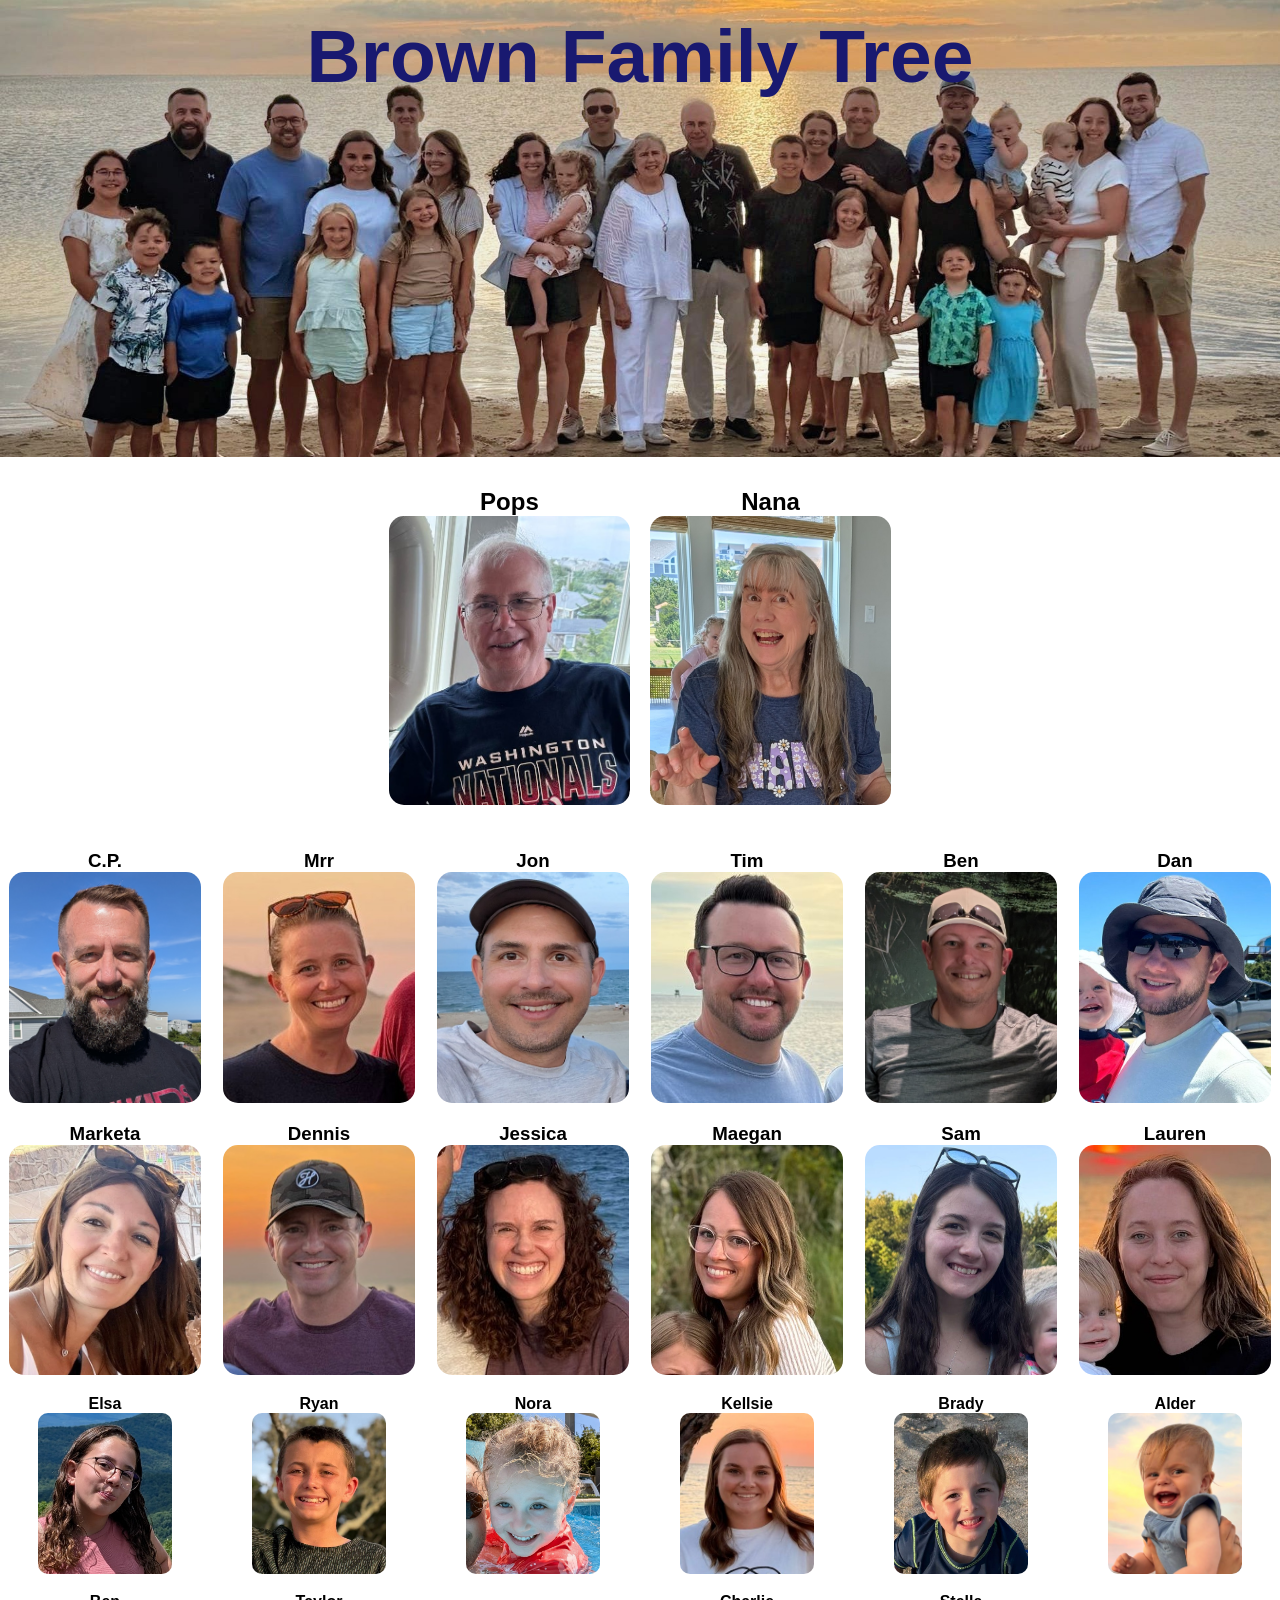
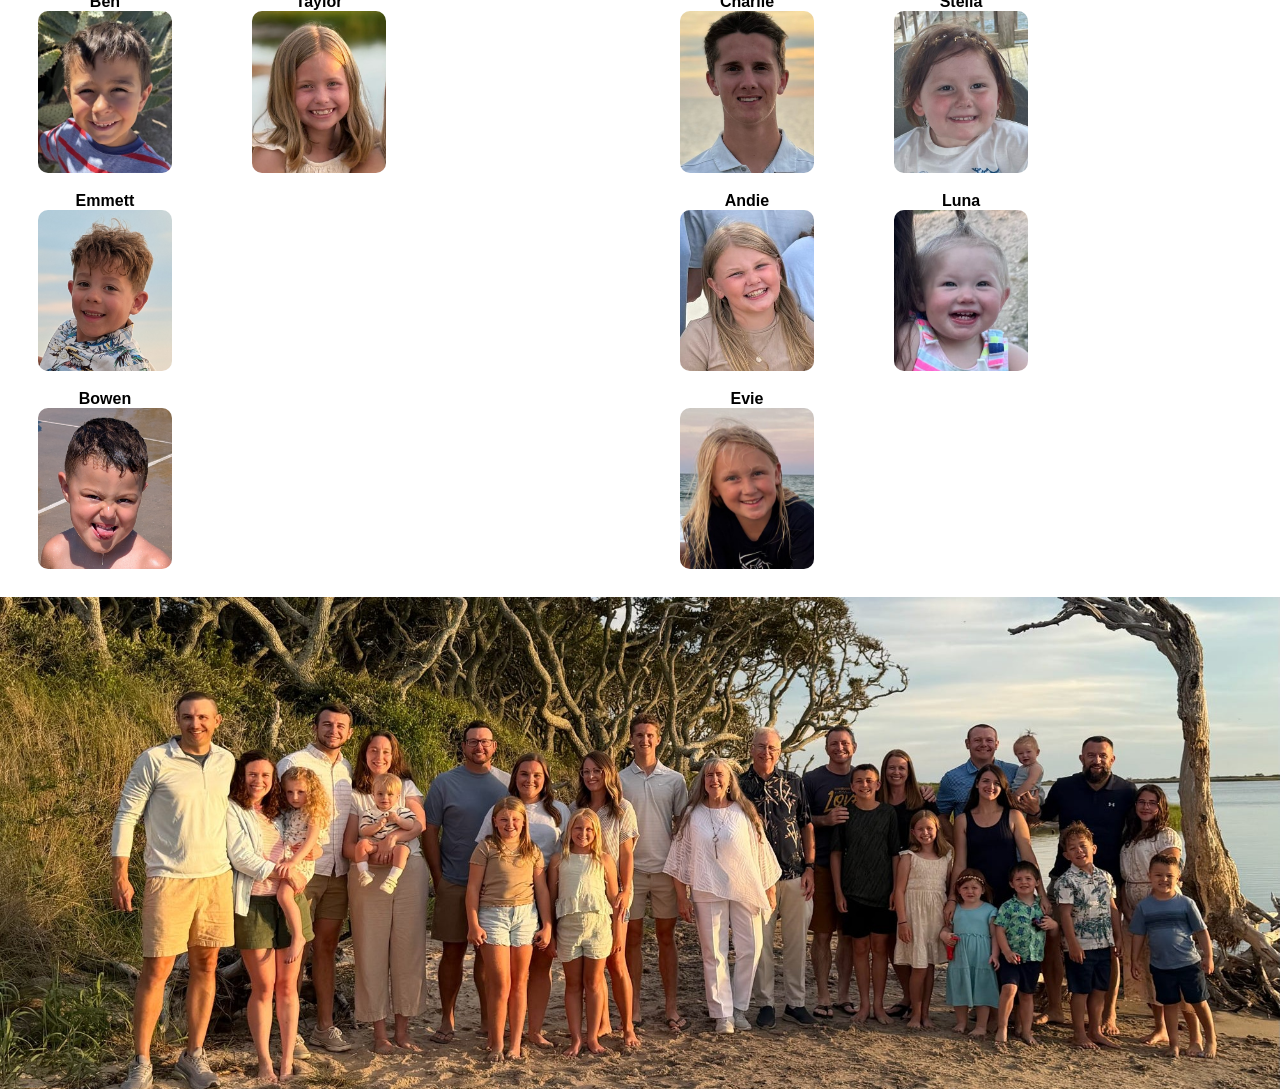
<file: brownfamily.html>
<!DOCTYPE html>
<html>
<head>
    <title>Brown Family Tree</title>
    <link href="./resources/css/brownstyle.css" type="text/css" rel="stylesheet">
</head>
<body>
    <header>
        <h1>Brown Family Tree</h1>
    </header>
    <div class="parents">
        <h2>Pops
            <img src="./resources/images/brownfamily/pops.jpg" alt="Pops"></img>
        </h2>
        <h2>Nana
            <img src="./resources/images/brownfamily/nana.jpg" alt="Nana"></img>
        </h2>
    </div>
    <div class="siblings-container">
        <div class="siblings">
            <h3>C.P.
                <img src="./resources/images/brownfamily/cp.jpg" alt="C.P."></img>
            </h3>
            <h3>Marketa
                <img src="./resources/images/brownfamily/marketa.jpg" alt="Marketa"></img>
            </h3>
            <h4>Elsa<br>
                <img src="./resources/images/brownfamily/elsa.jpg" alt="Elsa" class="kid_pic"></img>
            </h4>
            <h4>Ben<br>
                <img src="./resources/images/brownfamily/bena.jpg" alt="Ben" class="kid_pic"></img>
            </h4>
            <h4>Emmett<br>
                <img src="./resources/images/brownfamily/emmett.jpg" alt="Emmett" class="kid_pic"></img>
            </h4>
            <h4>Bowen<br>
                <img src="./resources/images/brownfamily/bowen.jpg" alt="Bowen" class="kid_pic"></img>
            </h4>
        </div>
        <div class="siblings">
            <h3>Mrr
                <img src="./resources/images/brownfamily/mrr.jpg" alt="Mrr"></img>
            </h3>
            <h3>Dennis
                <img src="./resources/images/brownfamily/denny.jpg" alt="Dennis"></img>
            </h3>
            <h4>Ryan<br>
                <img src="./resources/images/brownfamily/ryan.jpg" alt="Ryan" class="kid_pic"></img>
            </h4>
            <h4>Taylor<br>
                <img src="./resources/images/brownfamily/taylor.jpg" alt="Taylor" class="kid_pic"></img>
            </h4>
        </div>
        <div class="siblings">
            <h3>Jon
                <img src="./resources/images/brownfamily/jon.jpg" alt="Jon"></img>
            </h3>
            <h3>Jessica
                <img src="./resources/images/brownfamily/jess.jpg" alt="Jessica"></img>
            </h3>
            <h4>Nora<br>
                <img src="./resources/images/brownfamily/nora.jpg" alt="Nora" class="kid_pic"></img>
            </h4>
        </div>
        <div class="siblings">
            <h3>Tim
                <img src="./resources/images/brownfamily/tim.jpg" alt="Tim"></img>
            </h3>
            <h3>Maegan
                <img src="./resources/images/brownfamily/meg.jpg" alt="Maegan"></img>
            </h3>
            <h4>Kellsie<br>
                <img src="./resources/images/brownfamily/kellsie.jpg" alt="Kellsie" class="kid_pic"></img>
            </h4>
            <h4>Charlie<br>
                <img src="./resources/images/brownfamily/charlie.jpg" alt="Charlie" class="kid_pic"></img>
            </h4>
            <h4>Andie<br>
                <img src="./resources/images/brownfamily/andie.jpg" alt="Andie" class="kid_pic"></img>
            </h4>
            <h4>Evie<br>
                <img src="./resources/images/brownfamily/evie.jpg" alt="Evie" class="kid_pic"></img>
            </h4>
        </div>
        <div class="siblings">
            <h3>Ben
                <img src="./resources/images/brownfamily/ben.jpg" alt="Ben"></img>
            </h3>
            <h3>Sam
                <img src="./resources/images/brownfamily/sam.jpg" alt="Sam"></img>
            </h3>
            <h4>Brady<br>
                <img src="./resources/images/brownfamily/brady.jpg" alt="Brady" class="kid_pic"></img>
            </h4>
            <h4>Stella<br>
                <img src="./resources/images/brownfamily/stella.jpg" alt="Stella" class="kid_pic"></img>
            </h4>
            <h4>Luna<br>
                <img src="./resources/images/brownfamily/luna.jpg" alt="Luna" class="kid_pic"></img>
            </h4>
        </div>
        <div class="siblings">
            <h3>Dan
                <img src="./resources/images/brownfamily/dan.jpg" alt="Dan"></img>
            </h3>
            <h3>Lauren
                <img src="./resources/images/brownfamily/lauren.jpg" alt="Lauren"></img>
            </h3>
            <h4>Alder<br>
                <img src="./resources/images/brownfamily/alder.jpg" alt="Alder" class="kid_pic"></img>
            </h4>
        </div>
    </div>
    <footer>

    </footer>
</body>
</html>
</file>
<file: resources/css/brownstyle.css>
* {
    font-family: Helvetica, Arial, sans-serif;
    margin: 0;
    padding: 0;
    border: 0;
}

header {
    width: 100%;
    background-image: url('../images/brownfamily/BigFamily.jpg');
    background-size: 100% auto;
    background-repeat: no-repeat;
    background-position: top center;
    aspect-ratio: 14 / 5;
}

footer {
    width: 100%;
    background-image: url('../images/brownfamily/BigFamily2.jpg');
    background-size: 100% auto;
    background-repeat: no-repeat;
    background-position: top center;
    aspect-ratio: 13 / 5;
}

body {
    width: 100%;
    min-width: 600px;
}

h1 {
    margin: 0 auto;
    text-align: center;
    padding: 1%;
    font-size: 75px;
    color: midnightblue;
}

h2 {
    display: inline-block;
    width: 47%;
    padding: 1%;
    text-align: center;
}

h3 {
    padding: 0 0 15px 0;
}

h4 {
    padding: 0 0 15px 0;
}

img {
    width: 100%;
    height: auto;
    max-width: 250px;
    aspect-ratio: 5 / 6;
    object-fit: cover;
    border-radius: 15px;
}

.kid_pic {
    width: 70%;
    max-width: 200px;
    aspect-ratio: 5 / 6;
    object-fit: cover;
    border-radius: 10px;
}

.parents {
    display: flex;
    flex-wrap: nowrap;
    justify-content: space-between;
    width: 40%;
    margin: 2% auto;
}

.siblings-container {
    display: flex;
    flex-wrap: nowrap;
    justify-content: space-between;
}

.siblings {
    text-align: center;
    vertical-align: top;
    width: 15%;
    padding: 0.7%;
}
</file>
